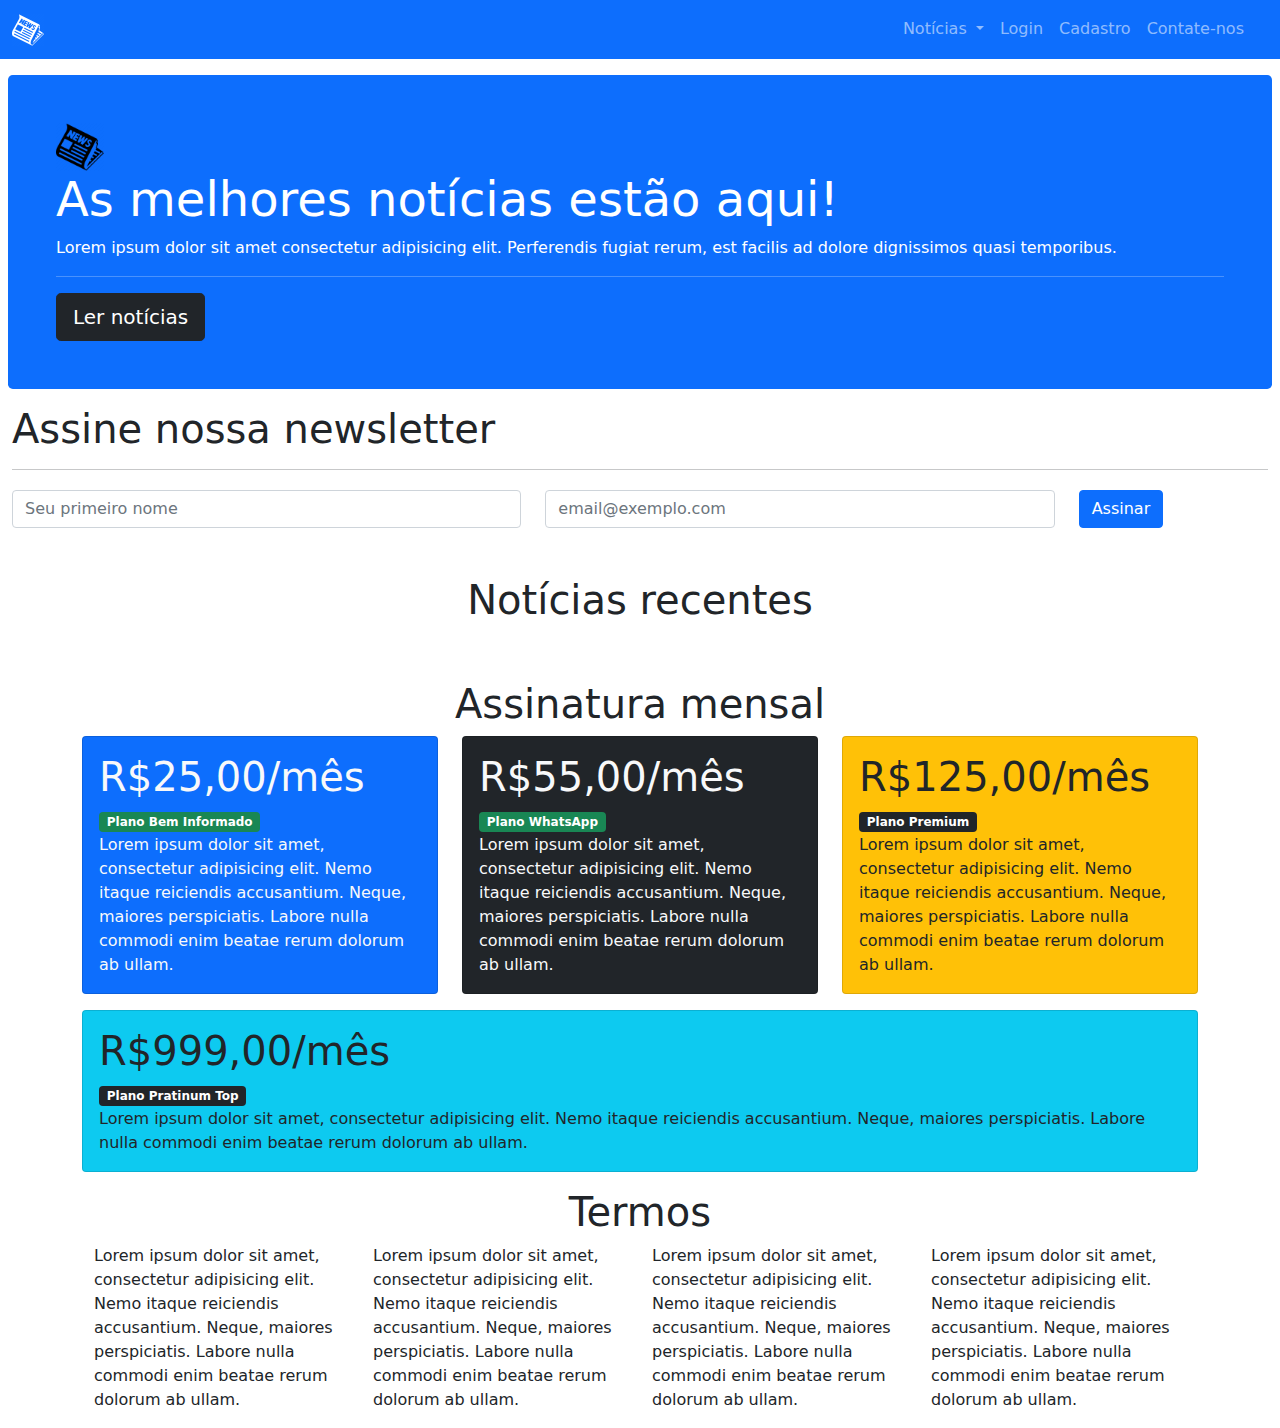
<file: index.html>
<!DOCTYPE html>
<html lang="pt-br">

<head>
  <meta charset="utf-8" />
  <meta name="viewport" content="width=device-width, initial-scale=1" />
  <link rel="stylesheet" href="./styles/bootstrap-5.1.3/css/bootstrap.min.css" />
  <title>Oi, mundo!</title>
</head>

<body>
  <nav class="navbar navbar-dark navbar-expand-lg bg-primary">
    <div class="container-fluid">
      <a class="navbar-brand" href="/"><img src="./img/logo.png" height="32" style="filter: invert()" /></a>
      <button class="navbar-toggler" type="button" data-bs-toggle="offcanvas" data-bs-target="#offcanvasNavbar"
        aria-controls="offcanvasNavbar">
        <span class="navbar-toggler-icon"></span>
      </button>

      <div class="offcanvas offcanvas-end bg-primary" tabindex="-1" id="offcanvasNavbar"
        aria-labelledby="offcanvasNavbarLabel">
        <div class="offcanvas-header">
          <img src="./img/logo.png" height="32" style="filter: invert()" />
          <button type="button" class="btn-close text-reset" data-bs-dismiss="offcanvas" aria-label="Close"></button>
        </div>
        <div class="offcanvas-body">
          <ul class="navbar-nav justify-content-end flex-grow-1 pe-3">
            <li class="nav-item dropdown">
              <a class="nav-link dropdown-toggle" href="#" id="offcanvasNavbarDropdown" role="button"
                data-bs-toggle="dropdown" aria-expanded="false">Notícias
              </a>
              <ul class="dropdown-menu" aria-labelledby="offcanvasNavbarDropdown">
                <li>
                  <a class="dropdown-item" href="./noticias.html">Todas as notícias</a>
                </li>
                <li>
                  <a class="dropdown-item" href="./noticias.html#esportes">Esportes</a>
                </li>
                <li>
                  <a class="dropdown-item" href="./noticias.html#saude">Saúde</a>
                </li>

                <li>
                  <a class="dropdown-item" href="./noticias.html#politica">Política</a>
                </li>
                <li>
                  <a class="dropdown-item" href="./noticias.html#famosos">Famosos</a>
                </li>
              </ul>
            </li>
            <li class="nav-item">
              <a class="nav-link" aria-current="page" href="./login.html">Login</a>
            </li>
            <li class="nav-item">
              <a class="nav-link" aria-current="page" href="#">Cadastro</a>
            </li>
            <li class="nav-item">
              <a class="nav-link" aria-current="page" href="./feedback.html">Contate-nos</a>
            </li>
          </ul>
        </div>
      </div>
    </div>
  </nav>
  <!--JUMBOTRON -->
  <div class="bg-primary text-white my-3 mx-2 rounded-3">
    <div class="container-fuid py-5 px-5">
      <img src="./img/logo.png" height="48" class="invert"/>
      <h2 class="display-5">As melhores notícias estão aqui!</h2>
      <p>
        Lorem ipsum dolor sit amet consectetur adipisicing elit. Perferendis fugiat
        rerum, est facilis ad dolore dignissimos quasi temporibus.
      </p>
      <hr />
      <a href="./noticias.html" class="btn btn-dark btn-lg">Ler notícias</a>
    </div>
  </div>

  <!-- Newsletter -->
  <div class="container-fluid">
    <h2 class="display-6">Assine nossa newsletter</h2>
    <hr />
    <form>
      <div class="row align-items-center">
        <div class="col-sm-5">
          <input type="text" class="form-control mt-1" placeholder="Seu primeiro nome" />
        </div>
        <div class="col-sm-5">
          <input type="email" class="form-control mt-1" placeholder="email@exemplo.com" />
        </div>
        <div class="col-auto">
          <button type="submit" class="btn btn-primary mt-1">Assinar</button>
        </div>
      </div>
    </form>
  </div>

  <!-- Spinner  -->
  <div class="container my-5 text-center">
    <h2 class="display-6">Notícias recentes</h2>
    <div id="loader" class="spinner-border text primary"></div>

    <div id="grid-recentes" class="row"></div>
  </div>



  <!--CARDS + BADGES-->
  <div class="container">
    <h2 class="display-6 text-center">Assinatura mensal</h2>
    <div class="row">

      <div class="col-sm-6 col-xl">
        <div class="card bg-primary text-light mb-3">
          <div class="card-body">
            <h5 class="display-6">R$25,00/mês</h5>
            <h6 class="card-subtitle badge bg-success">Plano Bem Informado</h6>
            <p class="card-text">
              Lorem ipsum dolor sit amet, consectetur adipisicing elit.
              Nemo itaque reiciendis accusantium. Neque, maiores perspiciatis.
              Labore nulla commodi enim beatae rerum dolorum ab ullam.
            </p>
          </div>
        </div>
      </div>

        <div class="col-sm-6 col-xl">
          <div class="card bg-dark text-light mb-3">
            <div class="card-body">
              <h5 class="display-6">R$55,00/mês</h5>
              <h6 class="card-subtitle badge bg-success">Plano WhatsApp</h6>
              <p class="card-text">
                Lorem ipsum dolor sit amet, consectetur adipisicing elit.
                Nemo itaque reiciendis accusantium. Neque, maiores perspiciatis.
                Labore nulla commodi enim beatae rerum dolorum ab ullam.
              </p>
            </div>
          </div>
        </div>

          <div class="col-sm-6 col-xl">
            <div class="card bg-warning mb-3">
              <div class="card-body">
                <h5 class="display-6">R$125,00/mês</h5>
                <h6 class="card-subtitle badge bg-dark">Plano Premium</h6>
                <p class="card-text">
                  Lorem ipsum dolor sit amet, consectetur adipisicing elit.
                  Nemo itaque reiciendis accusantium. Neque, maiores perspiciatis.
                  Labore nulla commodi enim beatae rerum dolorum ab ullam.
                </p>
              </div>
            </div>
          </div>

            <div class="col-sm-6 col-xl">
              <div class="card bg-info mb-3">
                <div class="card-body">
                  <h5 class="display-6">R$999,00/mês</h5>
                  <h6 class="card-subtitle badge bg-dark">Plano Pratinum Top</h6>
                  <p class="card-text">
                    Lorem ipsum dolor sit amet, consectetur adipisicing elit.
                    Nemo itaque reiciendis accusantium. Neque, maiores perspiciatis.
                    Labore nulla commodi enim beatae rerum dolorum ab ullam.
                  </p>
                </div>
              </div>
            </div>

          </div>

          <!--Termos-->
            <div class="container">
              <h2 class="display-6 text-center">Termos</h2>
              <div class="row">
                <div class="col-sm-6 col-lg">
                  <p> Lorem ipsum dolor sit amet, consectetur adipisicing elit.
                    Nemo itaque reiciendis accusantium. Neque, maiores perspiciatis.
                    Labore nulla commodi enim beatae rerum dolorum ab ullam.
                  </p>
                </div>

                <div class="col-sm-6 col-lg">
                  <p>
                    Lorem ipsum dolor sit amet, consectetur adipisicing elit.
                    Nemo itaque reiciendis accusantium. Neque, maiores perspiciatis.
                    Labore nulla commodi enim beatae rerum dolorum ab ullam.
                  </p>
                </div>

                <div class="col-sm-6 col-lg">
                  <p>
                    Lorem ipsum dolor sit amet, consectetur adipisicing elit.
                    Nemo itaque reiciendis accusantium. Neque, maiores perspiciatis.
                    Labore nulla commodi enim beatae rerum dolorum ab ullam.
                  </p>
                </div>

                <div class="col-sm-6 col-lg">
                  <p>
                    Lorem ipsum dolor sit amet, consectetur adipisicing elit.
                    Nemo itaque reiciendis accusantium. Neque, maiores perspiciatis.
                    Labore nulla commodi enim beatae rerum dolorum ab ullam.
                  </p>
                </div>
              </div>
              <script src="./scripts/main.js"></script>
              <script src="./scripts/bootstrap-5.1.3/js/bootstrap.bundle.min.js"></script>
</body>

</html>
</file>
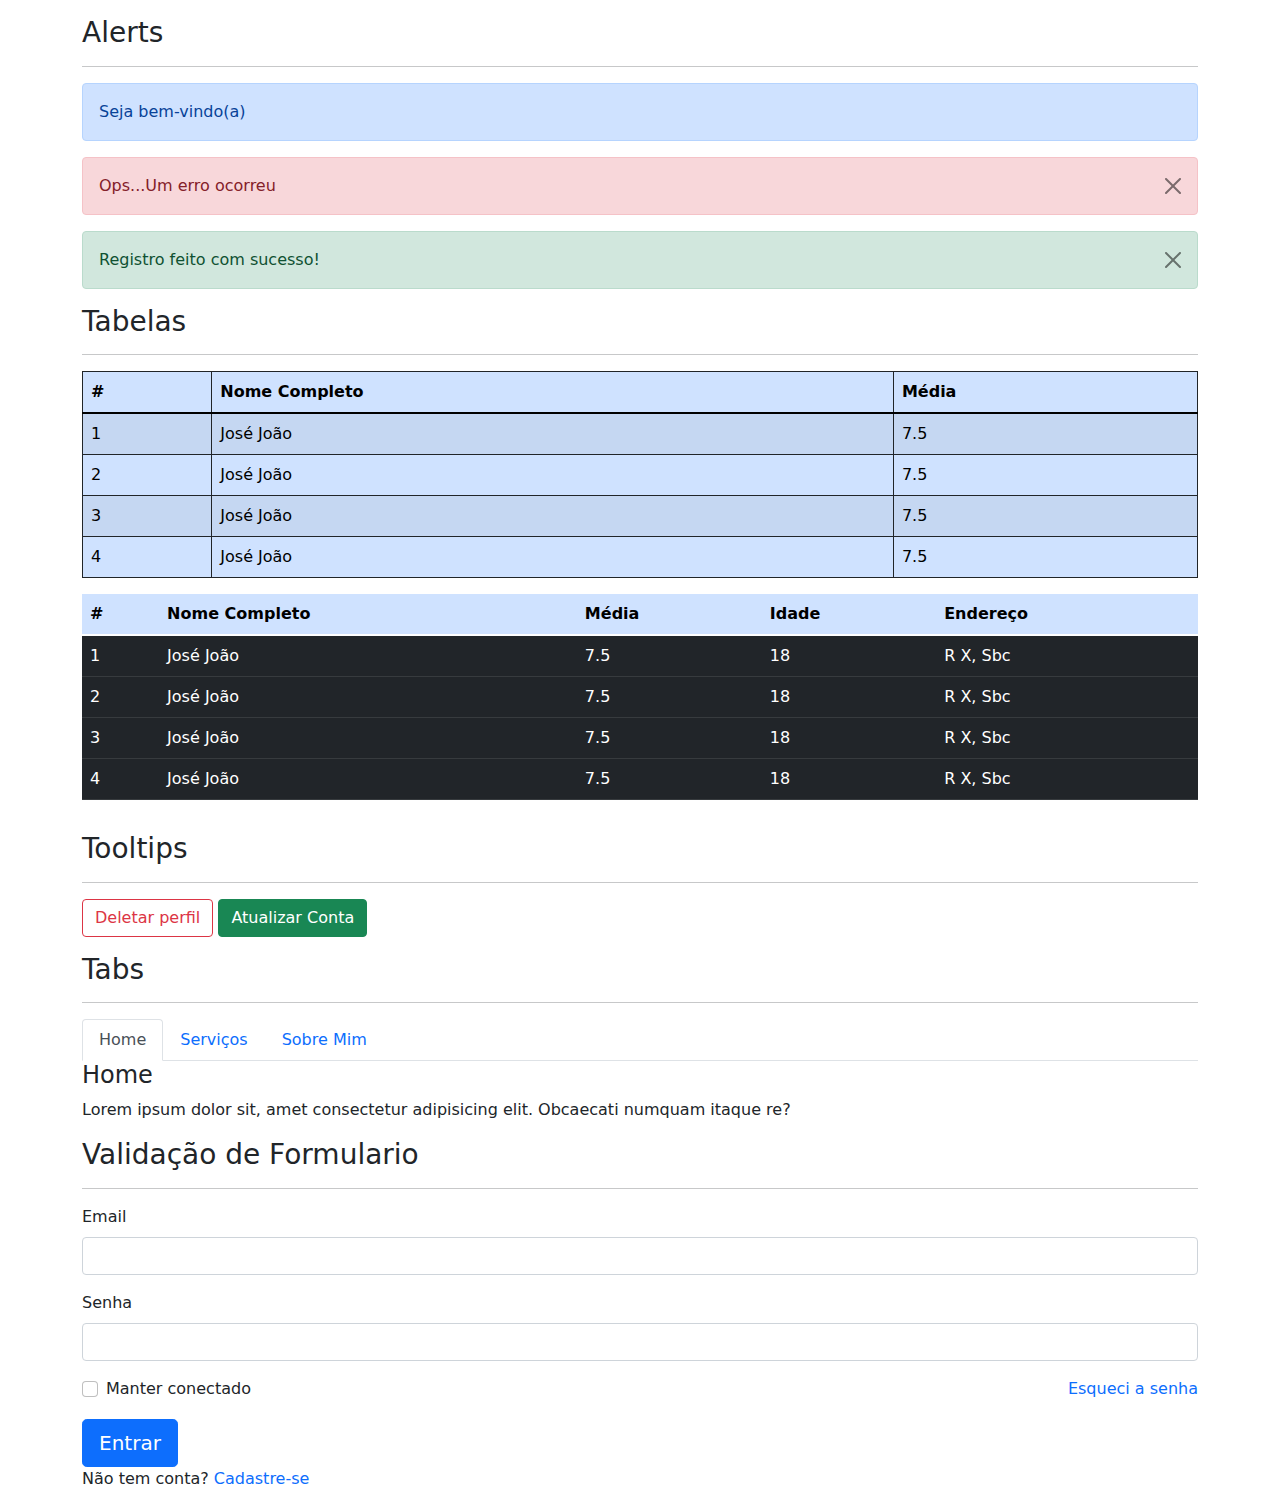
<file: estudo.html>
<!DOCTYPE html>
<html lang="pt-br">

<head>
    <meta charset="utf-8" />
    <meta name="viewport" content="width=device-width, initial-scale=1" />
    <link rel="stylesheet" href="./styles/bootstrap-5.1.3/css/bootstrap.min.css" />
    <title>Oi, mundo!</title>
</head>

<body>
    <section class="container my-3">
        <h3>Alerts</h3>
        <hr />
        <div class="alert alert-primary">Seja bem-vindo(a)</div>
        <div class="alert alert-danger alert-dismissible fade show">
            Ops...Um erro ocorreu
            <button class="btn-close" data-bs-dismiss="alert"></button>
            <!--dismiss fecha o alert-->
        </div>

        <div class="alert alert-success alert-dismissible fade show">
            Registro feito com sucesso!
            <button class="btn-close" data-bs-dismiss="alert"></button>
        </div>
    </section>
    <!-----------------------------Tabelas------>
    <section class="container my-3">
        <h3>Tabelas</h3>
        <hr />
        <table class="table table-primary table-striped table-bordered border-dark">
            <!--hover->passar o mouse em cima das linhas-->
            <thead>
                <tr>
                    <th>#</th>
                    <th>Nome Completo</th>
                    <th>Média</th>
                </tr>
            </thead>
            <tbody>
                <tr>
                    <td>1</td>
                    <td>José João</td>
                    <td>7.5</td>
                </tr>
                <tr>
                    <td>2</td>
                    <td>José João</td>
                    <td>7.5</td>
                </tr>
                <tr>
                    <td>3</td>
                    <td>José João</td>
                    <td>7.5</td>
                </tr>
                <tr>
                    <td>4</td>
                    <td>José João</td>
                    <td>7.5</td>
                </tr>

            </tbody>
        </table>
        <div class="table-responsive">
            <table class=" table table-dark table-bordeless table-hover">
                <thead class="table-primary">
                    <tr>
                        <th>#</th>
                        <th>Nome Completo</th>
                        <th>Média</th>
                        <th>Idade</th>
                        <th>Endereço</th>
                    </tr>
                </thead>
                <tbody>
                    <tr>
                        <td>1</td>
                        <td>José João</td>
                        <td>7.5</td>
                        <td>18</td>
                        <td>R X, Sbc</td>
                    </tr>
                    <tr>
                        <td>2</td>
                        <td>José João</td>
                        <td>7.5</td>
                        <td>18</td>
                        <td>R X, Sbc</td>
                    </tr>
                    <tr>
                        <td>3</td>
                        <td>José João</td>
                        <td>7.5</td>
                        <td>18</td>
                        <td>R X, Sbc</td>
                    </tr>
                    <tr>
                        <td>4</td>
                        <td>José João</td>
                        <td>7.5</td>
                        <td>18</td>
                        <td>R X, Sbc</td>
                    </tr>
                </tbody>
            </table>
        </div>

    </section>

    <section class="container my-3">
        <h3>Tooltips</h3>
        <hr />
        <button class="btn btn-outline-danger" data-bs-toggle="tooltip" data-bs-placement="right"
            title="Se apertar já era sua conta.">
            Deletar perfil
        </button>

        <button class="btn btn-success" data-bs-toggle="tooltip" data-bs-placement="right"
            title="Cuidado com os dados.">
            Atualizar Conta
        </button>
    </section>

    <section class="container my-3">
        <h3>Tabs</h3>
        <hr />
        <nav>
            <div class="nav nav-tabs">
                <button class="nav-link active" data-bs-toggle="tab" data-bs-target="#tab-home">Home</button>
                <button class="nav-link" data-bs-toggle="tab" data-bs-target="#tab-servicos">Serviços</button>
                <button class="nav-link" data-bs-toggle="tab" data-bs-target="#tab-sobre">Sobre Mim</button>
            </div>
        </nav>
        <div class="tab-content">
            <div id="tab-home" class="tab-pane fade show active"><!--só a primeira tag tem o active, para este ficar a mostra-->
                <h4>Home</h4>
                <p>
                    Lorem ipsum dolor sit, amet consectetur adipisicing elit.
                    Obcaecati numquam itaque re?
                </p>
            </div>
            <div id="tab-servicos" class="tab-pane fade">
                <h4>Serviços</h4>
                <p>
                    Lorem ipsum dolor sit, amet consectetur adipisicing elit.
                    Obcaecati numquam itaque re?
                </p>
            </div>
            <div id="tab-sobre" class="tab-pane fade">
                <h4>Sobre mim</h4>
                <p>
                    Lorem ipsum dolor sit, amet consectetur adipisicing elit.
                    Obcaecati numquam itaque re?
                </p>
            </div>
        </div>
    </section>

    <section class="container my-3">
        <h3>Validação de Formulario</h3>
        <hr/>
        <form name="testeBootstrap" class="my-2 needs-validation" novalidate> 
            <div class="mb-3">
              <label for="email" class="form-label">Email</label>
              <input type="email" id="email" class="form-control" required />
              <div class="valid-feedback">E-mail correto!</div>
              <div class="invalid-feedback">E-mail obrigatório!</div>
            </div>
    
            <div class="mb-3">
              <label for="senha" class="form-label">Senha</label>
              <input type="password" id="senha" class="form-control" required/>
              <div class="valid-feedback">Senha está ok!</div>
              <div class="invalid-feedback">Senha é obrigatória!</div>
            </div>
    
            <div class="d-flex justify-content-between">
              <div class="form-check">
                <input
                  type="checkbox"
                  id="manter_conectado"
                  class="form-check-input"
                />
                <label for="manter_conectado" class="form-check-label"
                  >Manter conectado</label
                >
              </div>
              <a href="#" class="text-decoration-none">Esqueci a senha</a>
            </div>
    
            <button type="submit" class="btn btn-primary btn-lg mt-3">
              Entrar
            </button>
            <p>
              Não tem conta?
              <a href="#" class="text-decoration-none">Cadastre-se</a>
            </p>
          </form>
    </section>

    <script src="./scripts/bootstrap-5.1.3/js/bootstrap.bundle.min.js"></script>
    <script src="./scripts/main.js"></script>
</body>

</html>
</file>
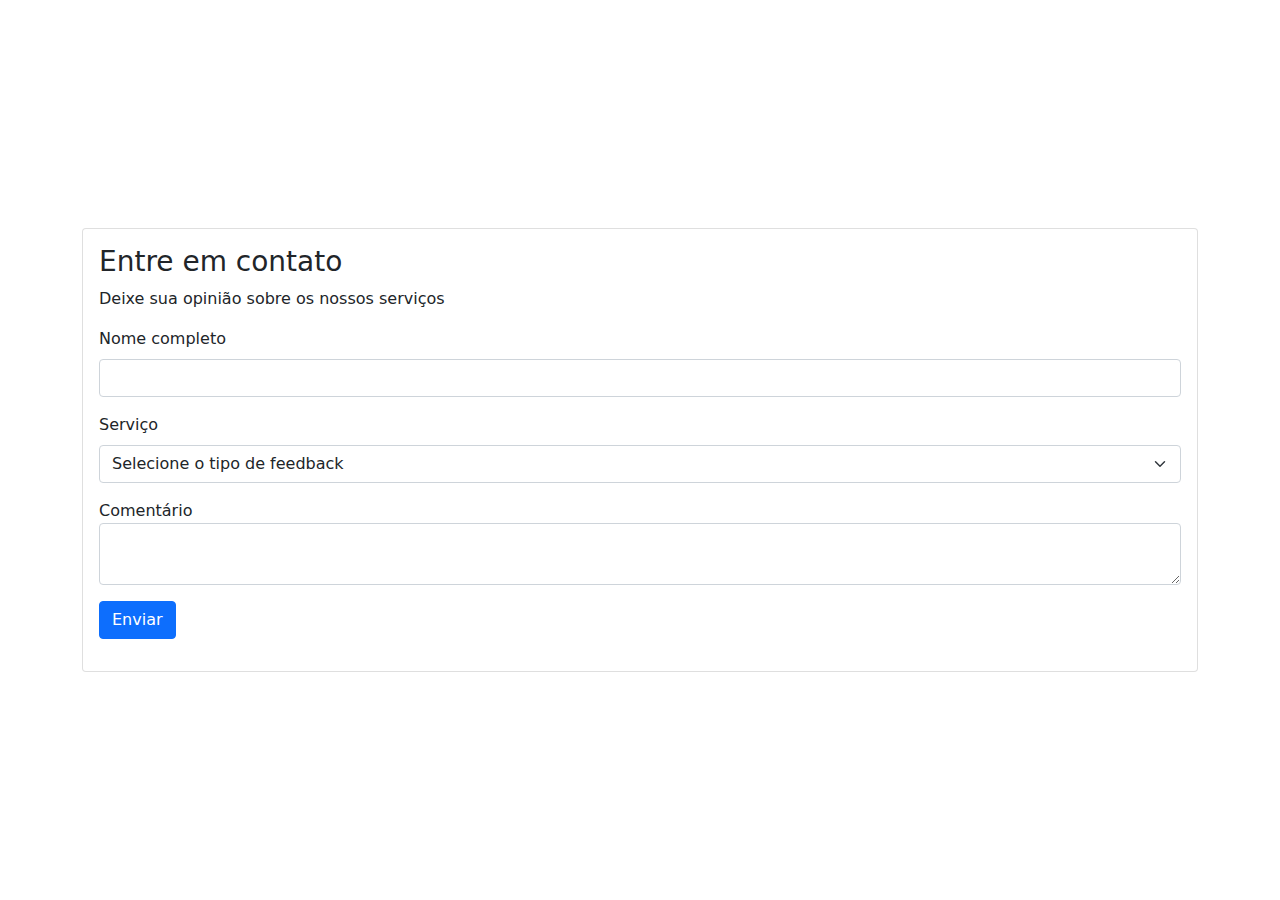
<file: feedback.html>
<!DOCTYPE html>
<html lang="pt-br">
  <head>
    <meta charset="utf-8" />
    <meta name="viewport" content="width=device-width, initial-scale=1" />
    <link
      rel="stylesheet"
      href="./styles/bootstrap-5.1.3/css/bootstrap.min.css"
    />
    <link rel="stylesheet" href="./styles/styles.css" />
    <title>Feedback</title>
  </head>
  <body class="fullscreen-layout justify-content-center">
    <div id="breakpoint-watcher"></div>

    <div class="container">
      <div class="card">
        <div class="card-body">
          <form>
            <h3>Entre em contato</h3>
            <p>Deixe sua opinião sobre os nossos serviços</p>
            <div class="mb-3">
              <div class="mb-3">
                <label for="nome_completo" class="form-label"
                  >Nome completo</label
                >
                <input type="text" class="form-control" id="nome_completo" />
              </div>
              <div class="mb-3">
                <label for="servico" class="form-label">Serviço</label>
                <select id="servico" class="form-select">
                  <option selected disabled>
                    Selecione o tipo de feedback
                  </option>
                  <option value="0">Sugestão</option>
                  <option value="1">Reclamação</option>
                  <option value="2">Denúncia</option>
                </select>
              </div>

              <div class="mb-3">
                <label for="comentario">Comentário</label>
                <textarea
                  class="form-control"
                  name="comentario"
                  id="comentario"
                ></textarea>
              </div>

              <button type="submit" class="btn btn-primary">Enviar</button>
            </div>
          </form>
        </div>
      </div>
    </div>

    <script src="./scripts/bootstrap-5.1.3/js/bootstrap.bundle.min.js"></script>
    <script src="scripts/main.js"></script>
  </body>
</html>
</file>
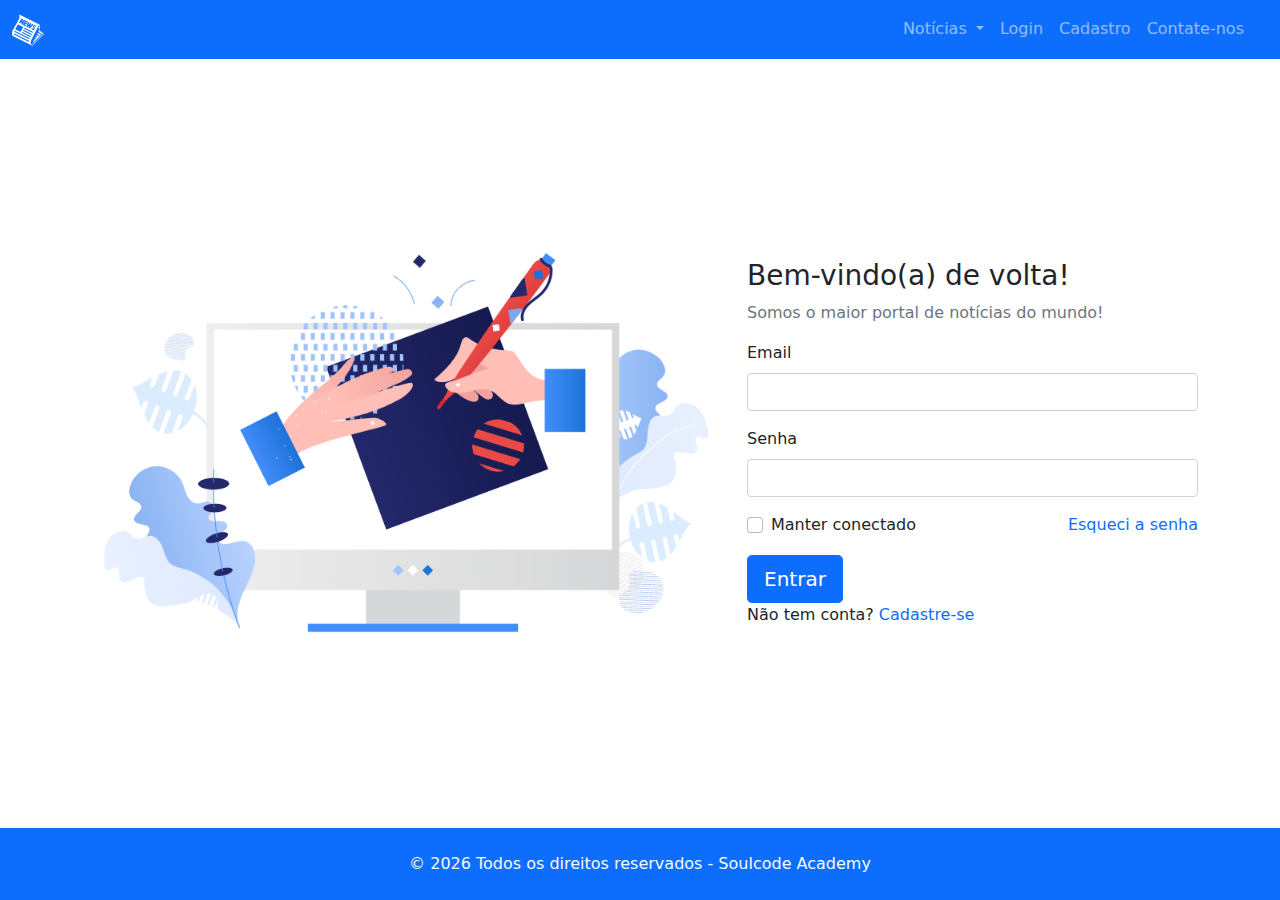
<file: login.html>
<!DOCTYPE html>
<html lang="pt-br">
  <head>
    <meta charset="utf-8" />
    <meta name="viewport" content="width=device-width, initial-scale=1" />
    <link rel="stylesheet" href="./styles/styles.css" />
    <link
      rel="stylesheet"
      href="./styles/bootstrap-5.1.3/css/bootstrap.min.css"
    />
    <title>Login</title>
  </head>
  <body class="fullscreen-layout">
    <div id="breakpoint-watcher"></div>
    <nav class="navbar navbar-dark navbar-expand-lg bg-primary">
      <div class="container-fluid">
        <a class="navbar-brand" href="/"
          ><img src="./img/logo.png" height="32" style="filter: invert()"
        /></a>
        <button
          class="navbar-toggler"
          type="button"
          data-bs-toggle="offcanvas"
          data-bs-target="#offcanvasNavbar"
          aria-controls="offcanvasNavbar"
        >
          <span class="navbar-toggler-icon"></span>
        </button>

        <div
          class="offcanvas offcanvas-end bg-primary"
          tabindex="-1"
          id="offcanvasNavbar"
          aria-labelledby="offcanvasNavbarLabel"
        >
          <div class="offcanvas-header">
            <img src="./img/logo.png" height="32" style="filter: invert()" />
            <button
              type="button"
              class="btn-close text-reset"
              data-bs-dismiss="offcanvas"
              aria-label="Close"
            ></button>
          </div>
          <div class="offcanvas-body">
            <ul class="navbar-nav justify-content-end flex-grow-1 pe-3">
              <li class="nav-item dropdown">
                <a
                  class="nav-link dropdown-toggle"
                  href="#"
                  id="offcanvasNavbarDropdown"
                  role="button"
                  data-bs-toggle="dropdown"
                  aria-expanded="false"
                  >Notícias
                </a>
                <ul
                  class="dropdown-menu"
                  aria-labelledby="offcanvasNavbarDropdown"
                >
                  <li>
                    <a class="dropdown-item" href="./noticias.html"
                      >Todas as notícias</a
                    >
                  </li>
                  <li>
                    <a class="dropdown-item" href="./noticias.html#esportes"
                      >Esportes</a
                    >
                  </li>
                  <li>
                    <a class="dropdown-item" href="./noticias.html#saude"
                      >Saúde</a
                    >
                  </li>

                  <li>
                    <a class="dropdown-item" href="./noticias.html#politica"
                      >Política</a
                    >
                  </li>
                  <li>
                    <a class="dropdown-item" href="./noticias.html#famosos"
                      >Famosos</a
                    >
                  </li>
                </ul>
              </li>
              <li class="nav-item">
                <a class="nav-link" aria-current="page" href="./login.html"
                  >Login</a
                >
              </li>
              <li class="nav-item">
                <a class="nav-link" aria-current="page" href="#">Cadastro</a>
              </li>
              <li class="nav-item">
                <a class="nav-link" aria-current="page" href="./feedback.html"
                  >Contate-nos</a
                >
              </li>
            </ul>
          </div>
        </div>
      </div>
    </nav>

    <div class="container">
      <div class="row align-items-center my-5">
        <div class="col-md col-lg-7">
          <img src="./img/draw2.png" class="img-fluid" />
        </div>
        <div class="col-md">
          <form class="my-5">
            <h3>Bem-vindo(a) de volta!</h3>
            <p class="text-muted">Somos o maior portal de notícias do mundo!</p>

            <div class="mb-3">
              <label for="email" class="form-label">Email</label>
              <input type="email" id="email" class="form-control" />
            </div>

            <div class="mb-3">
              <label for="senha" class="form-label">Senha</label>
              <input type="password" id="senha" class="form-control" />
            </div>

            <div class="d-flex justify-content-between">
              <div class="form-check">
                <input
                  type="checkbox"
                  id="manter_conectado"
                  class="form-check-input"
                />
                <label for="manter_conectado" class="form-check-label"
                  >Manter conectado</label
                >
              </div>
              <a href="#" class="text-decoration-none">Esqueci a senha</a>
            </div>

            <button type="submit" class="btn btn-primary btn-lg mt-3">
              Entrar
            </button>
            <p>
              Não tem conta?
              <a href="#" class="text-decoration-none">Cadastre-se</a>
            </p>
          </form>
        </div>
      </div>
    </div>

    <!-- Footer -->
    <footer class="bg-primary text-light p-4 text-center">
      ©
      <script>
        document.write(new Date().getFullYear());
      </script>
      Todos os direitos reservados - Soulcode Academy
    </footer>
    <script src="./scripts/bootstrap-5.1.3/js/bootstrap.bundle.min.js"></script>
    <script src="./scripts/main.js"></script>
  </body>
</html>
</file>
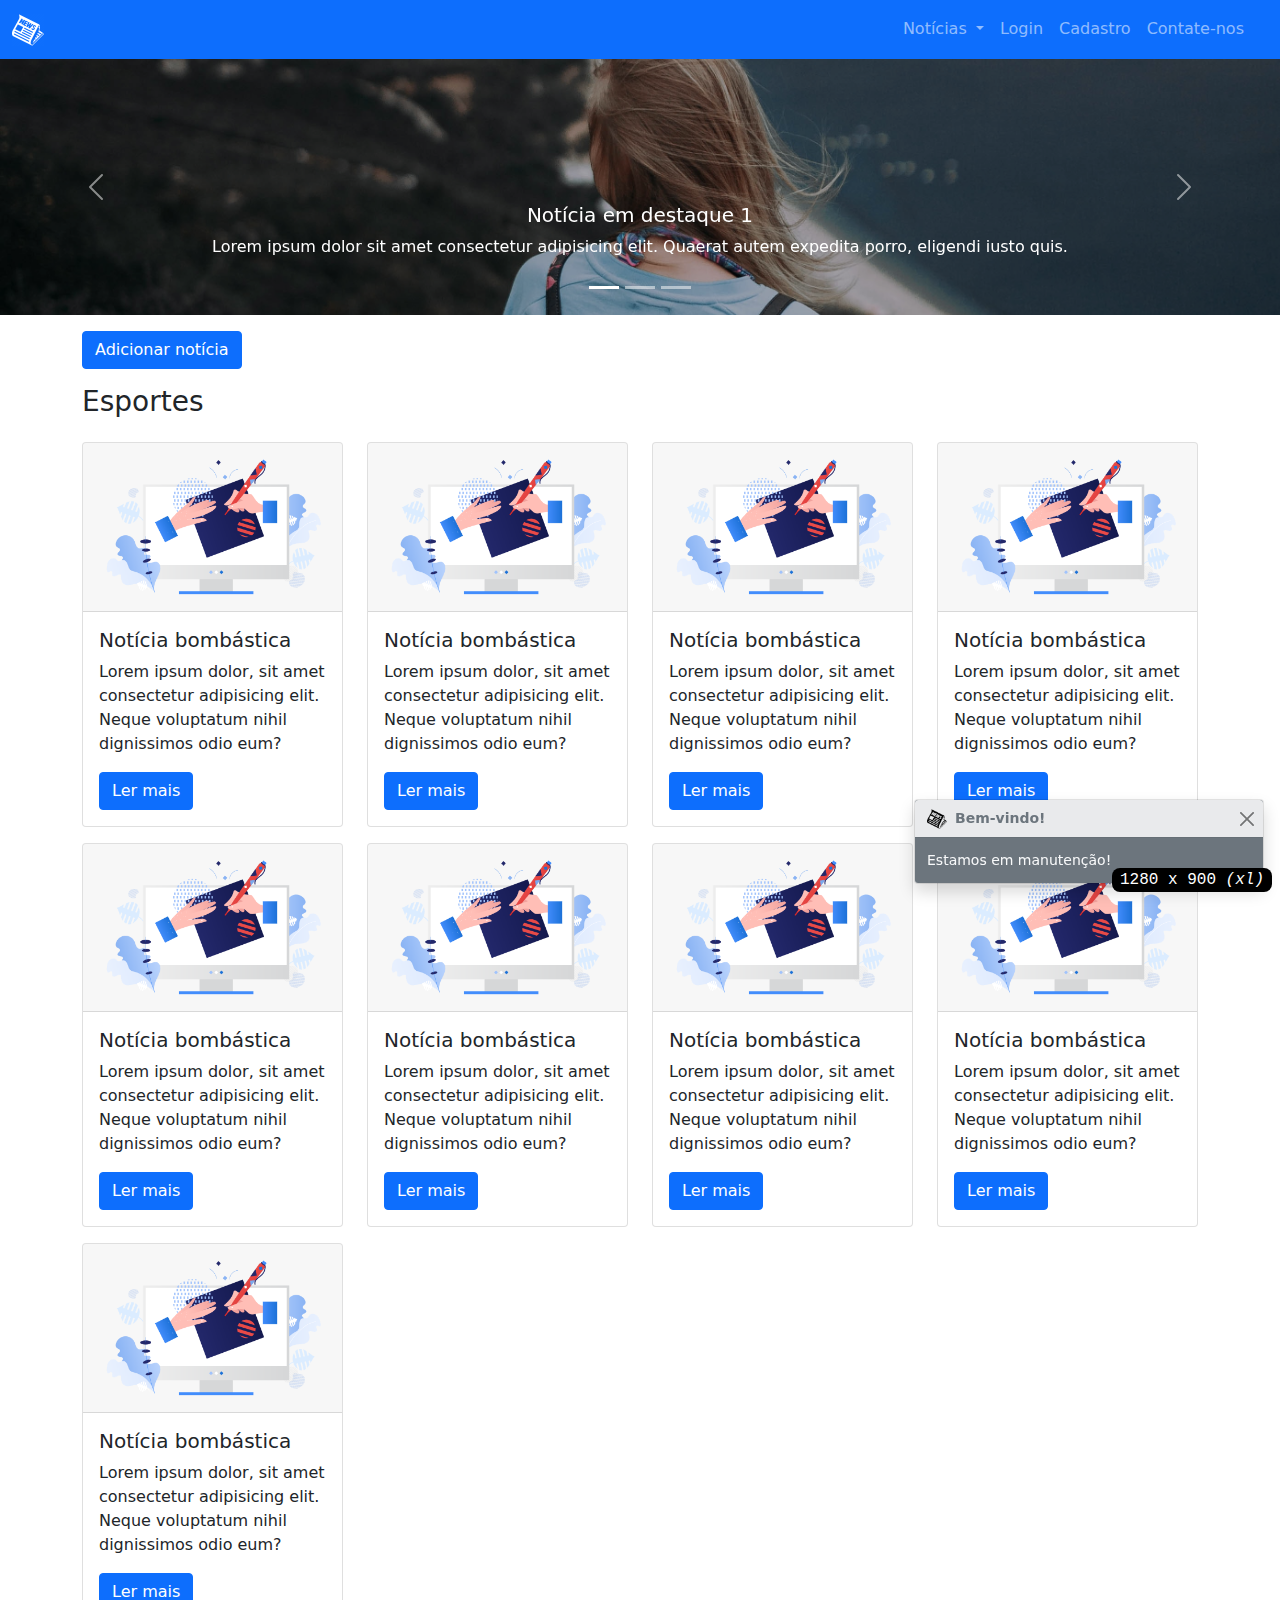
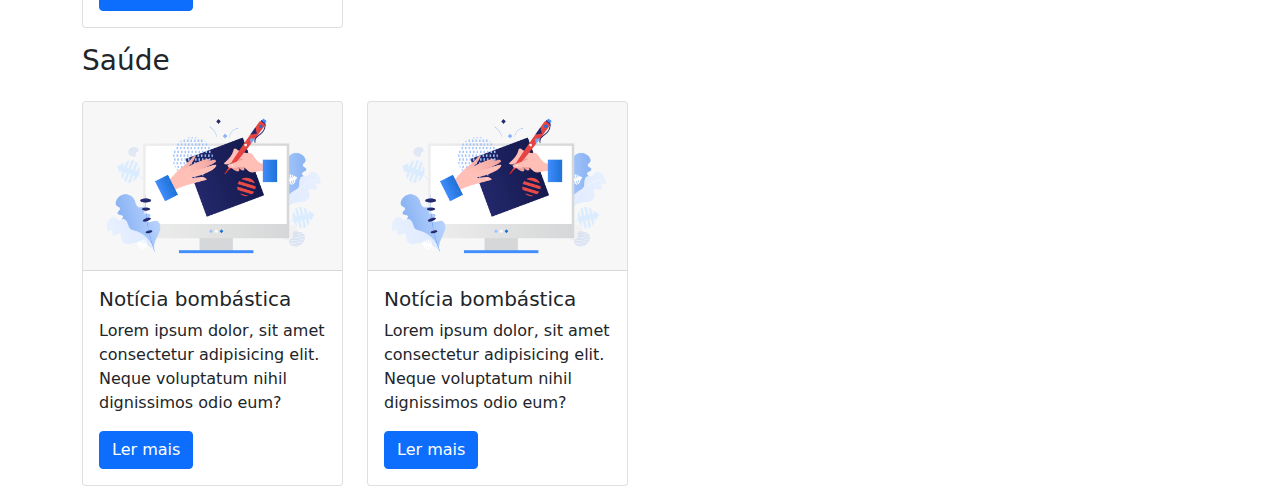
<file: noticias.html>
<!DOCTYPE html>
<html lang="pt-br">
  <head>
    <meta charset="utf-8" />
    <meta name="viewport" content="width=device-width, initial-scale=1" />
    <link
      rel="stylesheet"
      href="./styles/bootstrap-5.1.3/css/bootstrap.min.css"
    />
    <link rel="stylesheet" href="./styles/styles.css" />
    <title>Notícias</title>
  </head>
  <body>
    <div id="breakpoint-watcher"></div>
    <nav class="navbar navbar-dark navbar-expand-lg bg-primary">
      <div class="container-fluid">
        <a class="navbar-brand" href="/"
          ><img src="./img/logo.png" height="32" style="filter: invert()"
        /></a>
        <button
          class="navbar-toggler"
          type="button"
          data-bs-toggle="offcanvas"
          data-bs-target="#offcanvasNavbar"
          aria-controls="offcanvasNavbar"
        >
          <span class="navbar-toggler-icon"></span>
        </button>

        <div
          class="offcanvas offcanvas-end bg-primary"
          tabindex="-1"
          id="offcanvasNavbar"
          aria-labelledby="offcanvasNavbarLabel"
        >
          <div class="offcanvas-header">
            <img src="./img/logo.png" height="32" style="filter: invert()" />
            <button
              type="button"
              class="btn-close text-reset"
              data-bs-dismiss="offcanvas"
              aria-label="Close"
            ></button>
          </div>
          <div class="offcanvas-body">
            <ul class="navbar-nav justify-content-end flex-grow-1 pe-3">
              <li class="nav-item dropdown">
                <a
                  class="nav-link dropdown-toggle"
                  href="#"
                  id="offcanvasNavbarDropdown"
                  role="button"
                  data-bs-toggle="dropdown"
                  aria-expanded="false"
                  >Notícias
                </a>
                <ul
                  class="dropdown-menu"
                  aria-labelledby="offcanvasNavbarDropdown"
                >
                  <li>
                    <a class="dropdown-item" href="./noticias.html"
                      >Todas as notícias</a
                    >
                  </li>
                  <li>
                    <a class="dropdown-item" href="./noticias.html#esportes"
                      >Esportes</a
                    >
                  </li>
                  <li>
                    <a class="dropdown-item" href="./noticias.html#saude"
                      >Saúde</a
                    >
                  </li>

                  <li>
                    <a class="dropdown-item" href="./noticias.html#politica"
                      >Política</a
                    >
                  </li>
                  <li>
                    <a class="dropdown-item" href="./noticias.html#famosos"
                      >Famosos</a
                    >
                  </li>
                </ul>
              </li>
              <li class="nav-item">
                <a class="nav-link" aria-current="page" href="./login.html"
                  >Login</a
                >
              </li>
              <li class="nav-item">
                <a class="nav-link" aria-current="page" href="#">Cadastro</a>
              </li>
              <li class="nav-item">
                <a class="nav-link" aria-current="page" href="./feedback.html"
                  >Contate-nos</a
                >
              </li>
            </ul>
          </div>
        </div>
      </div>
    </nav>

    <div
      id="carouselExampleCaptions"
      class="carousel slide"
      data-bs-ride="carousel"
    >
      <div class="carousel-indicators">
        <button
          type="button"
          data-bs-target="#carouselExampleCaptions"
          data-bs-slide-to="0"
          class="active"
          aria-current="true"
          aria-label="Slide 1"
        ></button>
        <button
          type="button"
          data-bs-target="#carouselExampleCaptions"
          data-bs-slide-to="1"
          aria-label="Slide 2"
        ></button>
        <button
          type="button"
          data-bs-target="#carouselExampleCaptions"
          data-bs-slide-to="2"
          aria-label="Slide 3"
        ></button>
      </div>
      <div class="carousel-inner">
        <div class="carousel-item active">
          <img
            src="./img/girl1.jpg"
            class="d-block w-100 img-destaque"
            alt="..."
          />
          <div class="carousel-caption">
            <h5>Notícia em destaque 1</h5>
            <p>
              Lorem ipsum dolor sit amet consectetur adipisicing elit. Quaerat
              autem expedita porro, eligendi iusto quis.
            </p>
          </div>
        </div>
        <div class="carousel-item">
          <img
            src="./img/girl1.jpg"
            class="d-block w-100 img-destaque"
            alt="..."
          />
          <div class="carousel-caption">
            <h5>Notícia em destaque 2</h5>
            <p>
              Lorem ipsum dolor sit amet consectetur adipisicing elit. Quaerat
              autem expedita porro, eligendi iusto quis.
            </p>
          </div>
        </div>
        <div class="carousel-item">
          <img
            src="./img/girl1.jpg"
            class="d-block w-100 img-destaque"
            alt="..."
          />
          <div class="carousel-caption">
            <h5>Notícia em destaque 3</h5>
            <p>
              Lorem ipsum dolor sit amet consectetur adipisicing elit. Quaerat
              autem expedita porro, eligendi iusto quis.
            </p>
          </div>
        </div>
      </div>
      <button
        class="carousel-control-prev"
        type="button"
        data-bs-target="#carouselExampleCaptions"
        data-bs-slide="prev"
      >
        <span class="carousel-control-prev-icon" aria-hidden="true"></span>
        <span class="visually-hidden">Previous</span>
      </button>
      <button
        class="carousel-control-next"
        type="button"
        data-bs-target="#carouselExampleCaptions"
        data-bs-slide="next"
      >
        <span class="carousel-control-next-icon" aria-hidden="true"></span>
        <span class="visually-hidden">Next</span>
      </button>
    </div>

    <div class="container my-3">
      <button
        class="btn btn-primary"
        data-bs-toggle="modal"
        data-bs-target="#exampleModal2"
      >
        Adicionar notícia
      </button>
    </div>

    <section class="container my-3">
      <h3 id="esportes">Esportes</h3>
      <div id="grid-esportes" class="row"></div>
    </section>

    <section class="container my-3">
      <h3 id="saude">Saúde</h3>
      <div id="grid-saude" class="row"></div>
    </section>

    <div
      class="modal fade"
      id="exampleModal"
      tabindex="-1"
      aria-labelledby="exampleModalLabel"
      aria-hidden="true"
    >
      <div class="modal-dialog">
        <div class="modal-content">
          <div class="modal-header">
            <h5 class="modal-title" id="exampleModalLabel">Notícia</h5>
            <button
              type="button"
              class="btn-close"
              data-bs-dismiss="modal"
              aria-label="Close"
            ></button>
          </div>
          <div id="modal-noticia" class="modal-body"></div>
          <div class="modal-footer">
            <button
              type="button"
              class="btn btn-secondary"
              data-bs-dismiss="modal"
            >
              Close
            </button>
          </div>
        </div>
      </div>
    </div>

    <div class="position-fixed bottom-0 end-0 p-3" style="z-index: 11">
      <div
        id="liveToast"
        class="toast bg-secondary text-light"
        role="alert"
        aria-live="assertive"
        aria-atomic="true"
      >
        <div class="toast-header">
          <img
            src="./img/logo.png"
            height="20"
            class="rounded me-2"
            alt="..."
          />
          <strong class="me-auto">Bem-vindo!</strong>
          <button
            type="button"
            class="btn-close"
            data-bs-dismiss="toast"
            aria-label="Close"
          ></button>
        </div>
        <div class="toast-body">Estamos em manutenção!</div>
      </div>
    </div>

    <div
      class="modal fade"
      id="exampleModal2"
      tabindex="-1"
      aria-labelledby="exampleModal2Label"
      aria-hidden="true"
    >
      <div class="modal-dialog">
        <div class="modal-content">
          <div class="modal-header">
            <h5 class="modal-title" id="exampleModal2Label">
              Adicionar notícia
            </h5>
            <button
              type="button"
              class="btn-close"
              data-bs-dismiss="modal"
              aria-label="Close"
            ></button>
          </div>
          <div class="modal-body">
            <form name="add_noticia">
              <div class="mb-3">
                <label for="titulo">Título</label>
                <input
                  type="text"
                  class="form-control"
                  name="titulo"
                  id="titulo"
                  required
                />
              </div>
              <div class="mb-3">
                <label for="img">Imagem</label>
                <input
                  type="file"
                  accept=".jpg,.png"
                  class="form-control"
                  name="img"
                  id="img"
                  required
                />
              </div>
              <div class="mb-3">
                <label for="desc">Descrição</label>
                <input
                  type="text"
                  class="form-control"
                  name="desc"
                  id="desc"
                  required
                />
              </div>
              <div class="mb-3">
                <label for="categoria">Categoria</label>
                <select
                  name="categoria"
                  id="categoria"
                  class="form-select"
                  required
                >
                  <option selected disabled>Selecione uma categoria</option>
                  <option value="esportes">Esportes</option>
                  <option value="saude">Saúde</option>
                </select>
              </div>
              <button
                type="button"
                class="btn btn-secondary"
                data-bs-dismiss="modal"
              >
                Fechar
              </button>
              <button
                type="submit"
                class="btn btn-primary"
                data-bs-dismiss="modal"
              >
                Adicionar
              </button>
            </form>
          </div>
        </div>
      </div>
    </div>

    <script src="./scripts/bootstrap-5.1.3/js/bootstrap.bundle.min.js"></script>
    <script src="./scripts/main.js"></script>
  </body>
</html>
</file>
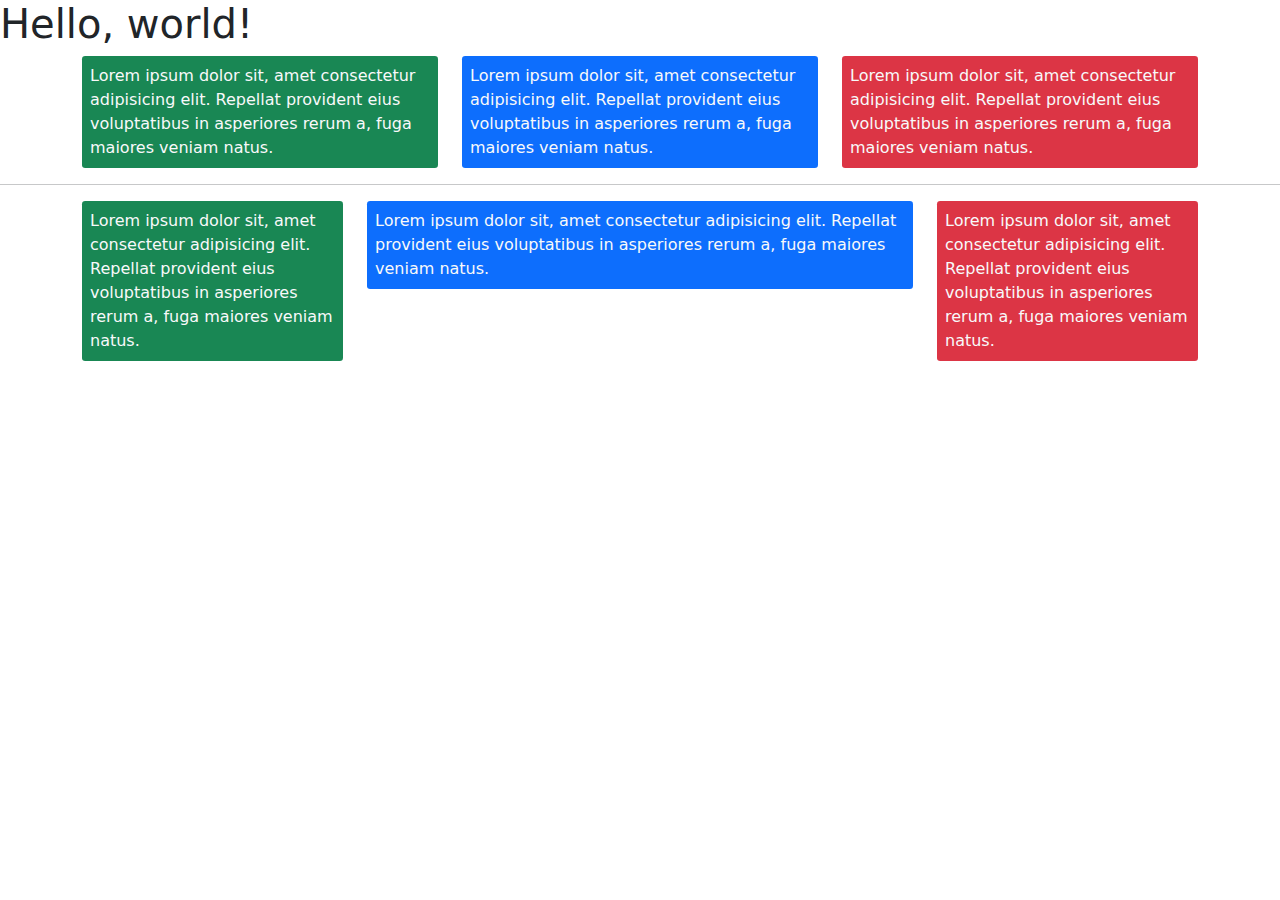
<file: tests1411.html>
<!DOCTYPE html>
<html lang="en">
  <head>
    <meta charset="utf-8" />
    <meta name="viewport" content="width=device-width, initial-scale=1" />

    <!-- <link
      href="https://cdn.jsdelivr.net/npm/bootstrap@5.1.3/dist/css/bootstrap.min.css"
      rel="stylesheet"
      integrity="sha384-1BmE4kWBq78iYhFldvKuhfTAU6auU8tT94WrHftjDbrCEXSU1oBoqyl2QvZ6jIW3"
      crossorigin="anonymous"
    /> -->

    <link
      rel="stylesheet"
      href="./styles/bootstrap-5.1.3/css/bootstrap.min.css"
    />

    <title>Hello, world!</title>
  </head>
  <body>
    <h1>Hello, world!</h1>

    <div class="container">
      <div class="row">
        <div class="col">
          <div class="bg-success text-light p-2 rounded-1">
            Lorem ipsum dolor sit, amet consectetur adipisicing elit. Repellat
            provident eius voluptatibus in asperiores rerum a, fuga maiores
            veniam natus.
          </div>
        </div>
        <div class="col">
          <div class="bg-primary text-light p-2 rounded-1">
            Lorem ipsum dolor sit, amet consectetur adipisicing elit. Repellat
            provident eius voluptatibus in asperiores rerum a, fuga maiores
            veniam natus.
          </div>
        </div>
        <div class="col">
          <div class="bg-danger text-light p-2 rounded-1">
            Lorem ipsum dolor sit, amet consectetur adipisicing elit. Repellat
            provident eius voluptatibus in asperiores rerum a, fuga maiores
            veniam natus.
          </div>
        </div>
      </div>
    </div>
    <hr />
    <div class="container mt-1">
      <div class="row">
        <div class="col">
          <div class="bg-success text-light p-2 rounded-1">
            Lorem ipsum dolor sit, amet consectetur adipisicing elit. Repellat
            provident eius voluptatibus in asperiores rerum a, fuga maiores
            veniam natus.
          </div>
        </div>
        <div class="col-6">
          <div class="bg-primary text-light p-2 rounded-1">
            Lorem ipsum dolor sit, amet consectetur adipisicing elit. Repellat
            provident eius voluptatibus in asperiores rerum a, fuga maiores
            veniam natus.
          </div>
        </div>
        <div class="col">
          <div class="bg-danger text-light p-2 rounded-1">
            Lorem ipsum dolor sit, amet consectetur adipisicing elit. Repellat
            provident eius voluptatibus in asperiores rerum a, fuga maiores
            veniam natus.
          </div>
        </div>
      </div>
    </div>
    <!-- <script
      src="https://cdn.jsdelivr.net/npm/bootstrap@5.1.3/dist/js/bootstrap.bundle.min.js"
      integrity="sha384-ka7Sk0Gln4gmtz2MlQnikT1wXgYsOg+OMhuP+IlRH9sENBO0LRn5q+8nbTov4+1p"
      crossorigin="anonymous"
    ></script> -->

    <script src="./scripts/bootstrap-5.1.3/js/bootstrap.bundle.js"></script>
  </body>
</html>
</file>
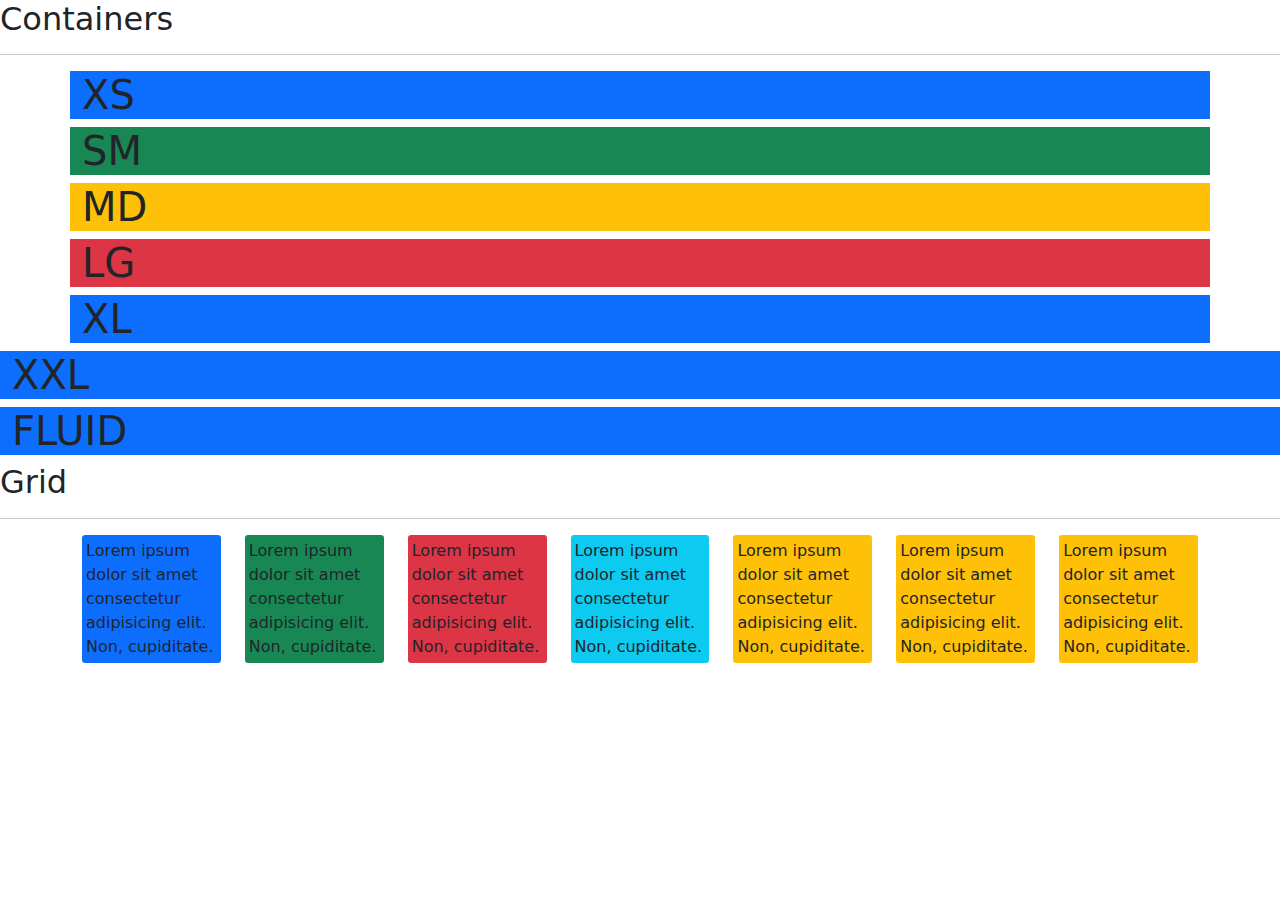
<file: __estudos/test1412.html>
<!DOCTYPE html>
<html lang="pt-br">
  <head>
    <meta charset="utf-8" />
    <meta name="viewport" content="width=device-width, initial-scale=1" />
    <link
      rel="stylesheet"
      href="../styles/bootstrap-5.1.3/css/bootstrap.min.css"
    />
    <title>Hello, world!</title>
  </head>
  <body>
    <h2>Containers</h2>
    <hr />
    <div class="container bg-primary">
      <h1>XS</h1>
    </div>
    <div class="container-sm bg-success">
      <h1>SM</h1>
    </div>
    <div class="container-md bg-warning">
      <h1>MD</h1>
    </div>
    <div class="container-lg bg-danger">
      <h1>LG</h1>
    </div>
    <div class="container-xl bg-primary">
      <h1>XL</h1>
    </div>
    <div class="container-xxl bg-primary">
      <h1>XXL</h1>
    </div>
    <div class="container-fluid bg-primary">
      <h1>FLUID</h1>
    </div>

    <h2>Grid</h2>
    <hr />

    <div class="container">
      <div class="row">
        <div class="col">
          <div class="bg-primary rounded-1 p-1">
            Lorem ipsum dolor sit amet consectetur adipisicing elit. Non,
            cupiditate.
          </div>
        </div>
        <div class="col">
          <div class="bg-success rounded-1 p-1">
            Lorem ipsum dolor sit amet consectetur adipisicing elit. Non,
            cupiditate.
          </div>
        </div>
        <div class="col">
          <div class="bg-danger rounded-1 p-1">
            Lorem ipsum dolor sit amet consectetur adipisicing elit. Non,
            cupiditate.
          </div>
        </div>
        <div class="col">
          <div class="bg-info rounded-1 p-1">
            Lorem ipsum dolor sit amet consectetur adipisicing elit. Non,
            cupiditate.
          </div>
        </div>
        <div class="col">
          <div class="bg-warning rounded-1 p-1">
            Lorem ipsum dolor sit amet consectetur adipisicing elit. Non,
            cupiditate.
          </div>
        </div>
        <div class="col">
          <div class="bg-warning rounded-1 p-1">
            Lorem ipsum dolor sit amet consectetur adipisicing elit. Non,
            cupiditate.
          </div>
        </div>
        <div class="col">
          <div class="bg-warning rounded-1 p-1">
            Lorem ipsum dolor sit amet consectetur adipisicing elit. Non,
            cupiditate.
          </div>
        </div>
      </div>
    </div>

    
    <script src="../scripts/bootstrap-5.1.3/js/bootstrap.bundle.min.js"></script>
  </body>
</html>
</file>
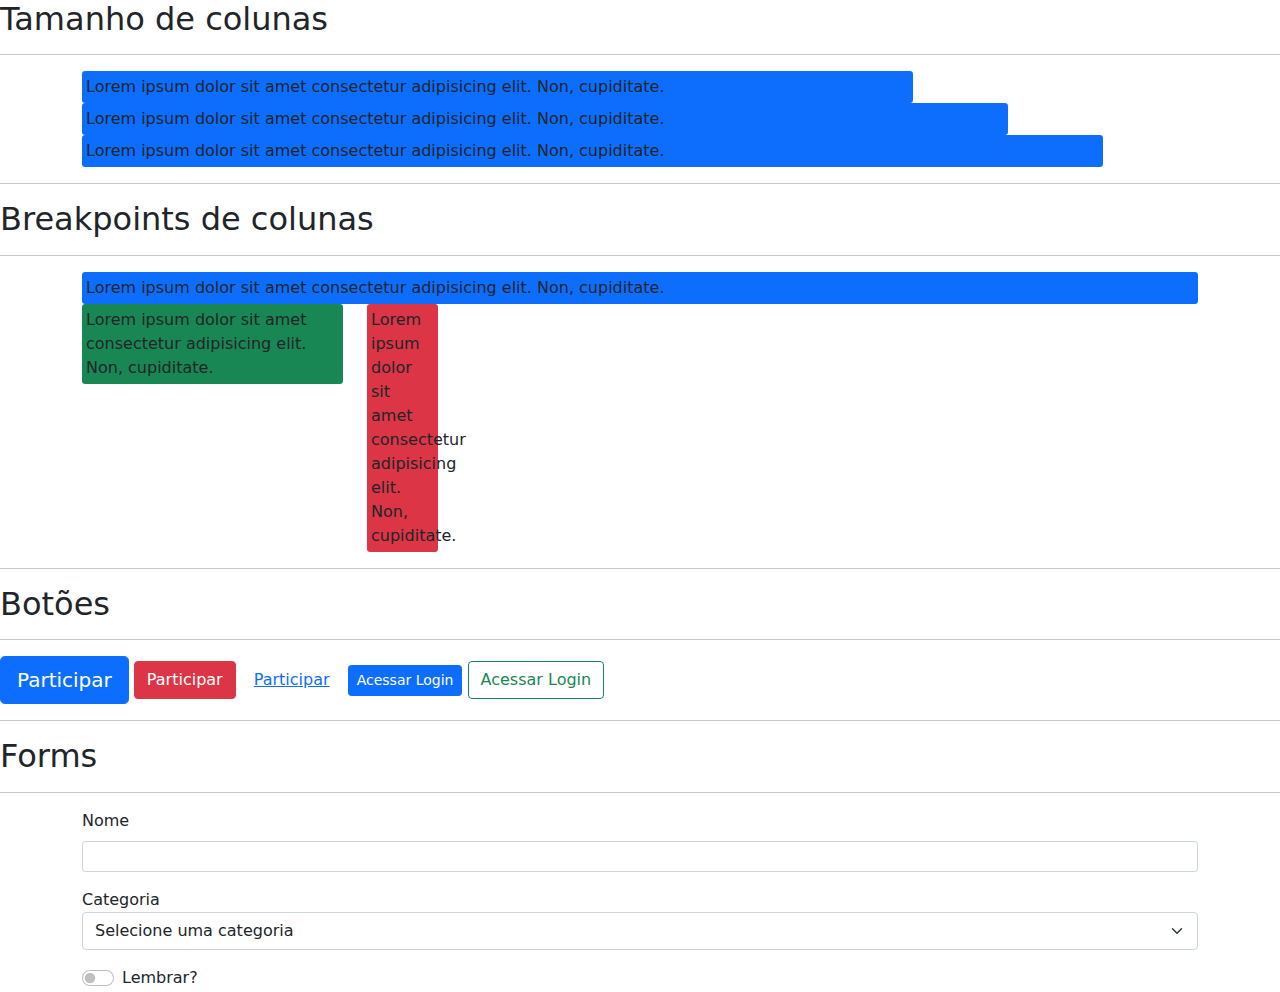
<file: __estudos/test1512.html>
<!DOCTYPE html>
<html lang="pt-br">
  <head>
    <meta charset="utf-8" />
    <meta name="viewport" content="width=device-width, initial-scale=1" />
    <link
      rel="stylesheet"
      href="../styles/bootstrap-5.1.3/css/bootstrap.min.css"
    />
    <title>Hello, world!</title>
  </head>
  <body>
    <h2>Tamanho de colunas</h2>
    <hr />
    <div class="container">
      <div class="row">
        <div class="col-9">
          <div class="bg-primary rounded-1 p-1">
            Lorem ipsum dolor sit amet consectetur adipisicing elit. Non,
            cupiditate.
          </div>
        </div>
        <div class="col-10">
          <div class="bg-primary rounded-1 p-1">
            Lorem ipsum dolor sit amet consectetur adipisicing elit. Non,
            cupiditate.
          </div>
        </div>
        <div class="col-11">
          <div class="bg-primary rounded-1 p-1">
            Lorem ipsum dolor sit amet consectetur adipisicing elit. Non,
            cupiditate.
          </div>
        </div>
      </div>
    </div>

    <hr />

    <h2>Breakpoints de colunas</h2>
    <hr />
    <div class="container">
      <div class="row">
        <div class="col-sm-10 col-md-6 col-lg-12">
          <div class="bg-primary rounded-1 p-1">
            Lorem ipsum dolor sit amet consectetur adipisicing elit. Non,
            cupiditate.
          </div>
        </div>
        <div class="col-sm-6 col-md-3">
          <div class="bg-success rounded-1 p-1">
            Lorem ipsum dolor sit amet consectetur adipisicing elit. Non,
            cupiditate.
          </div>
        </div>
        <div class="col-sm-8 col-md-3 col-lg-1">
          <div class="bg-danger rounded-1 p-1">
            Lorem ipsum dolor sit amet consectetur adipisicing elit. Non,
            cupiditate.
          </div>
        </div>
      </div>
    </div>

    <hr />

    <h2>Botões</h2>
    <hr />

    <button class="btn btn-primary btn-lg">Participar</button>
    <button class="btn btn-danger">Participar</button>
    <button class="btn btn-link">Participar</button>
    <a href="#" class="btn btn-primary btn-sm">Acessar Login</a>
    <a href="#" class="btn btn-outline-success">Acessar Login</a>

    <hr />
    <h2>Forms</h2>
    <hr />

    <div class="container">
      <div class="mb-3">
        <label for="nome" class="form-label">Nome</label>
        <input type="text" id="nome" class="form-control form-control-sm" />
      </div>
      <div class="mb-3">
        <label for="categoria">Categoria</label>
        <select class="form-select" id="categoria">
          <option selected disabled>Selecione uma categoria</option>
          <option value="0">Alimentos</option>
          <option value="1">Roupas</option>
          <option value="2">Frios</option>
        </select>
      </div>
      <div class="form-check form-switch">
        <input type="checkbox" id="lembrar" class="form-check-input" />
        <label for="lembrar" class="form-check-label" role="switch"
          >Lembrar?</label
        >
      </div>
    </div>

    <script src="../scripts/bootstrap-5.1.3/js/bootstrap.bundle.min.js"></script>
  </body>
</html>
</file>
<file: styles/styles.css>
#breakpoint-watcher {
    position: fixed;
    bottom: 0;
    right: 0;
    margin: 8px;
    border-radius: 8px;
    font-family: monospace;
    color: white;
    background-color: black;
    padding: 0px 8px;
    z-index: 999;
}

.fullscreen-layout {
    display: flex;
    flex-direction: column;
    height: 100vh;
    justify-content: space-between;
}

.img-destaque {
    height: 256px;
    object-fit: cover;
    filter: brightness(70%) blur(0.75px);
}
</file>
